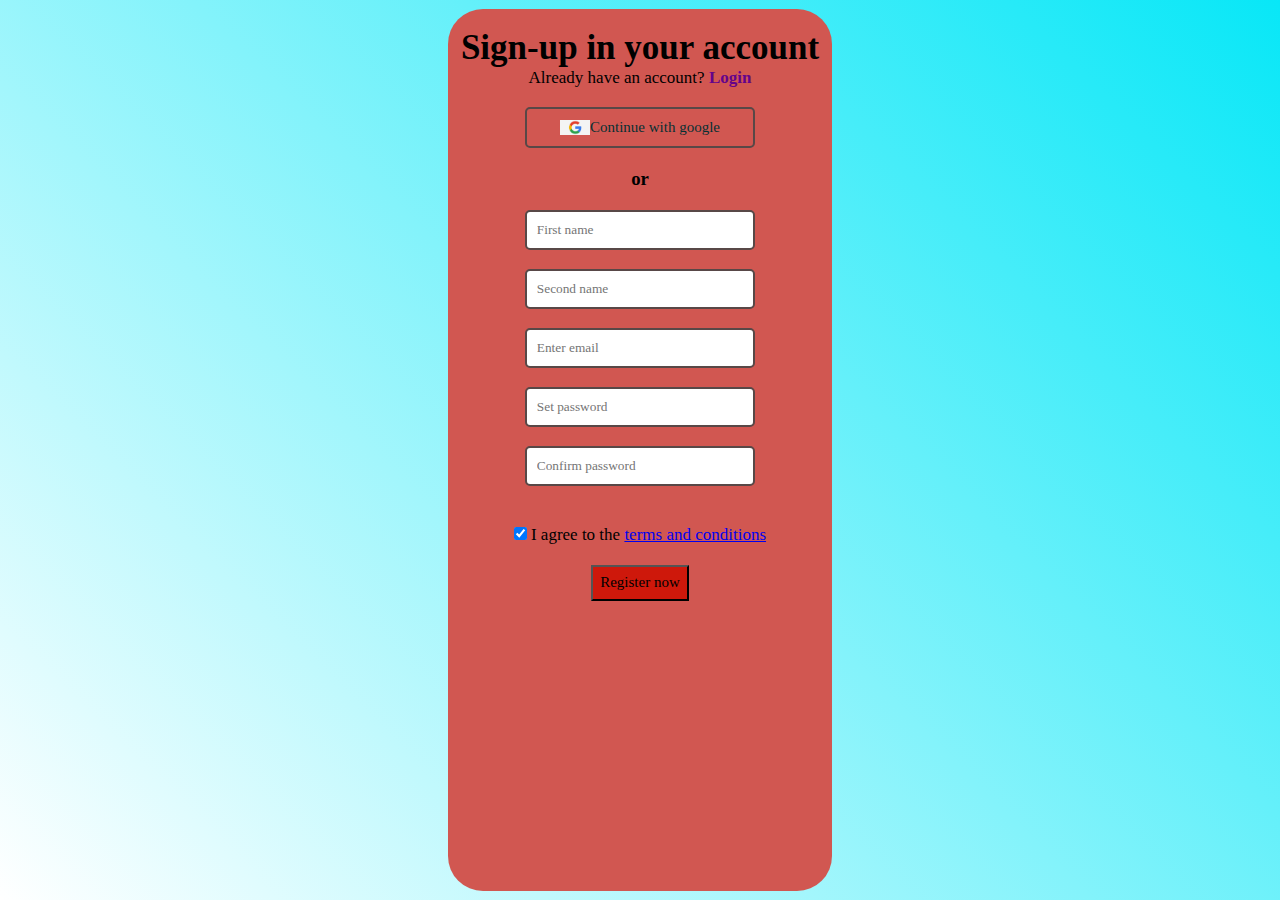
<file: index.html>
<!DOCTYPE html>
<html lang="en">
<head>
    <meta charset="UTF-8">
    <meta http-equiv="X-UA-Compatible" content="IE=edge">
    <meta name="viewport" content="width=device-width, initial-scale=1.0">
    <title>Document</title>
    <link rel="stylesheet" href="style.css">
</head>
<body>
    <div class="container">
        <div class="form-1">
            <div class="content">
                <h1>Sign-up in your account</h1>
                <div class="span">
                    <span>Already have an account? <a href="login.html">Login</a></span>
                </div>
                <a href="#" class="google"> <img src="/images/googl.png">Continue with google</a>
                <h3>or</h3>
            
                <form>
                    <div class="form">
                        <input type="text"  id="input-field" placeholder="First name">                    
                        <input type="text"  id="input-field" placeholder="Second name">
                        <input type="text"  id="input-field" placeholder="Enter email">              
                        <input type="password"  id="input-field" placeholder="Set password">
                        <input type="password"  id="input-field" placeholder="Confirm password">
    
                    </div>
                    
                    <div id="terms">
                        <input type="checkbox" checked>
                        <span>I agree to the <a href="#">terms and conditions</a></span>
                    </div>

                    <button type="button" id="btn">Register now</button>
                </form>

            </div>

        </div>

    </div>
</body>
</html>
</file>
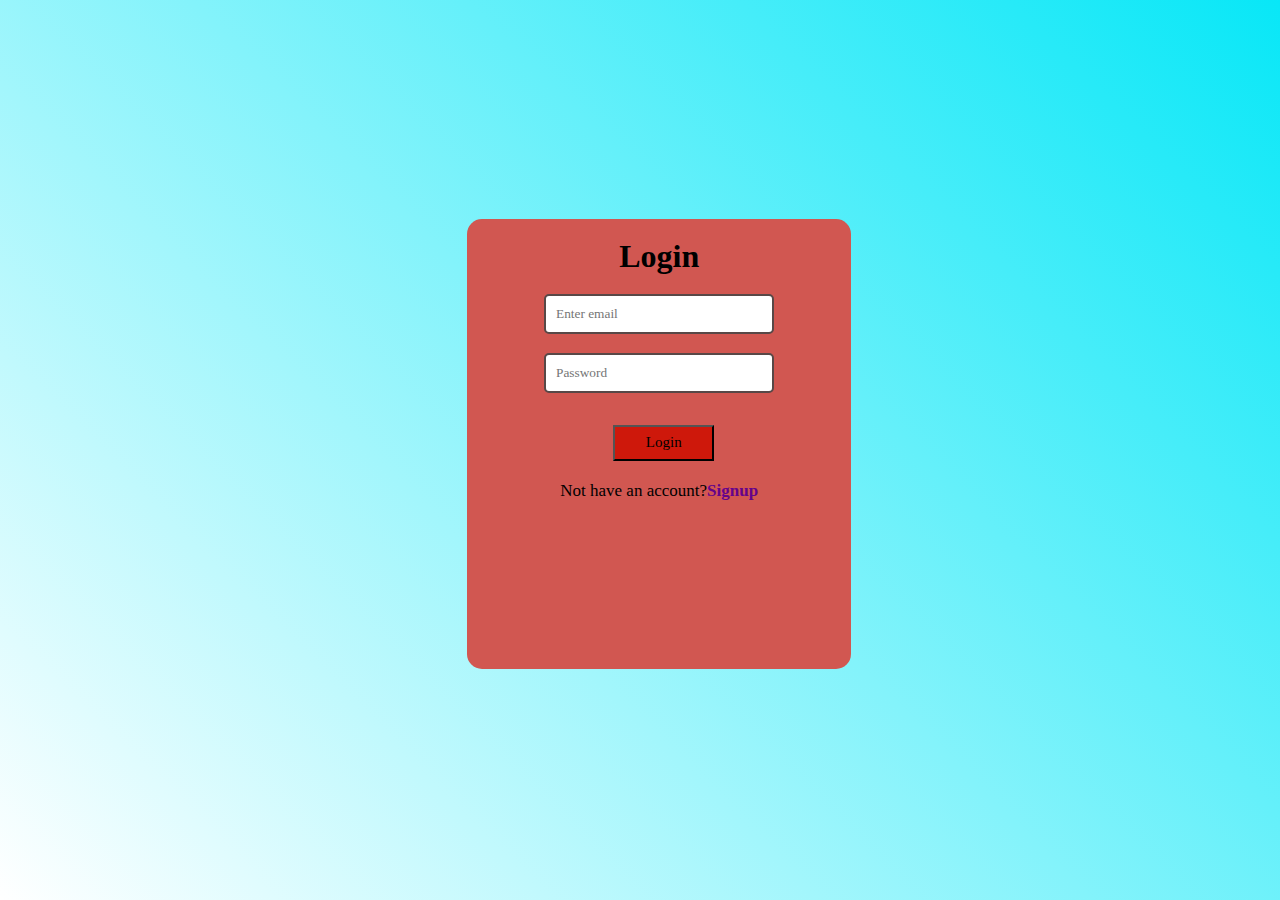
<file: login.html>
<!DOCTYPE html>
<html lang="en">
<head>
    <meta charset="UTF-8">
    <meta http-equiv="X-UA-Compatible" content="IE=edge">
    <meta name="viewport" content="width=device-width, initial-scale=1.0">
    <title>Document</title>
    <link rel="stylesheet" href="style.css">
</head>
<body>
    <div class="container">
        <div class="login-box">
            <h1>Login</h1>
            <form>
               
                <input type="email"  id="input-field" placeholder="Enter email">              
                <input type="password"  id="input-field" placeholder="Password">
    
                <button type="button" id="btnn">Login</button>
    
                <div id="termss">
                  <span>Not have an account?<a href="index.html">Signup</a></span>
                </div>
    
            </form>
        </div>

    </div>  
</body>
</html>
</file>
<file: style.css>
*
{
    box-sizing: border-box;
    font-family: 'Times New Roman', Times, serif;
    padding: 0;
    margin: 0;
}

.container
{
    background: linear-gradient(45deg,transparent, #08E7F7 );
    width: 100%;
    height: 100vh;
    align-items: center;
    display: flex;
    justify-content: center;
}
.form-1
{
    background-color: #d15751;
    width: 30%;
    height: 98%;
    border-radius: 35px;
}
.content
{
  text-align: center;
  margin-top: 3%;
}
.content h1
{
    font-weight: 700;
    font-size: 35px;
}
.content span
{
    font-size: 17px;
    margin-top: 10%;
}
.span a
{
    text-decoration: none;
    color: #64038b;
    font-weight: 600;
    margin-top: 6%;
}
.form
{
    margin-bottom: 10%;
}
.google
{
    display: flex;
    align-items: center;
    justify-content: center;
    padding:10px;
    border-radius: 5px;
    border: 2px solid #584847;
    text-decoration: none;
    margin: 5% 0 0 20%;
    color: #063033;
    font-size: 15px;
    width: 60%;
}
.google img
{
    width: 30px;

}
#input-field
{
    padding:10px;
    border-radius: 5px;
    border: 2px solid #584847;
    outline: none;
    display: block;
    width: 60%;
    margin: 5% 0 3% 20%;
}

h3
{
    margin-top: 20px;
}
#btn
{
    margin-top:20px;
    padding: 2%;
    background-color: #ce180b;
    font-size: 15px;
}

.login-box
{
    background-color: #d15751;
    width: 30%;
    height: 50vh;
    border-radius: 15px;
    margin:0 0 1% 3%;
    display: block;
   
}

.login-box h1
{
    text-align: center;
}

#btnn
{
    margin:20px 0 0 38%;
    padding: 2% 8% 2% 8%;
    background-color: #ce180b;
    font-size: 15px;
}
#termss
{
    margin-top: 20px;
    text-align: center;
    font-size: 17px;
}
h1
{
    margin-top: 5%;
}
#termss a
{
    text-decoration: none;
    color: #64038b;
    font-weight: 600;
    margin-top: 6%;
}
</file>
